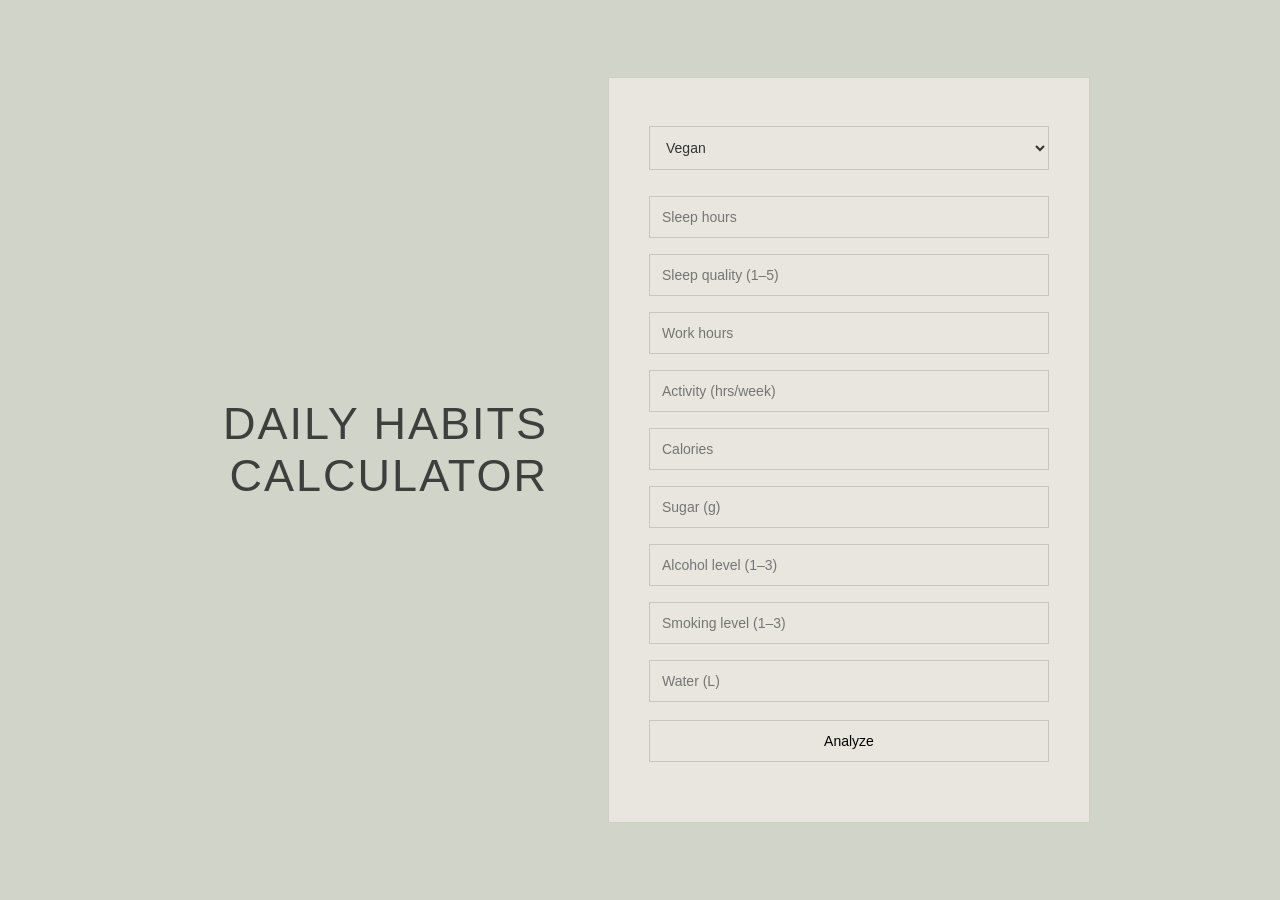
<file: index.html>
<!DOCTYPE html>
<html lang="en">
<head>
    <meta charset="UTF-8">
    <title>Daily Habits Calculator</title>
    <style>
        body {
            margin: 0;
            font-family: 'Segoe UI Light', 'Helvetica Neue', sans-serif;
            background: #d1d4c8;
            display: flex;
            justify-content: center;
            align-items: center;
            min-height: 100vh;
        }

        .wrapper {
            display: flex;
            align-items: center;
            gap: 60px;
            max-width: 900px;
            padding: 20px;
        }

        .left {
            font-family: 'Segoe UI', sans-serif;
            font-weight: 300;
            letter-spacing: 2px;
            font-size: 45px;
            color: #3e3e3e;
            text-align: right;
        }

        .panel {
            background: #e9e6df;
            padding: 40px;
            width: 400px;
            border: 1px solid #d1ccc4;
        }

        /* Updated CSS for Inputs, Select, and Buttons */
        input, select {
            width: 100%;
            padding: 12px;
            margin: 8px 0;
            border: 1px solid #c9c5bd;
            /* Set background to the requested color */
            background: #e9e6df; 
            box-sizing: border-box;
            font-size: 14px;
            color: #333; /* Added text color for better readability */
        }

        button {
            width: 100%;
            padding: 12px;
            margin-top: 10px;
            border: 1px solid #c9c5bd;
            /* Set background to the requested color */
            background: #e9e6df; 
            cursor: pointer;
            font-size: 14px;
            transition: background 0.3s;
        }
        
        /* Ensure the hover state maintains the look */
        button:hover { background: #e9e6df; }

        .more { display: none; padding: 10px; font-size: 13px; color: #444; border-top: 1px solid #d1ccc4; margin-top: 5px; }
        .toggle-btn { background: none; border: none; color: #666; text-decoration: underline; cursor: pointer; font-size: 12px; padding: 0; }
        
        #error { color: #a94442; font-size: 12px; margin-bottom: 10px; }
    </style>
</head>

<body>

<div class="wrapper">

<div class="left">DAILY HABITS CALCULATOR</div>
    <div class="right">
    <div class="panel">
        <select id="diet">
            <option value="vegan">Vegan</option>
            <option value="vegetarian">Vegetarian</option>
            <option value="keto">Keto</option>
            <option value="omni">Omnivore</option>
        </select>

<!-- ✅ error message moved to correct place -->
        <div id="error" style="color:red; font-size:12px;"></div>

        <input id="sleep" type="number" min="0" max="24" placeholder="Sleep hours">
        <input id="quality" type="number" min="1" max="5" placeholder="Sleep quality (1–5)">
        <input id="work" type="number" min="0" max="24" placeholder="Work hours">
        <input id="activity" type="number" min="0" max="168" placeholder="Activity (hrs/week)">
        <input id="calories" type="number" min="0" max="5000" placeholder="Calories">
        <input id="sugar" type="number" min="0" max="500" placeholder="Sugar (g)">
        <input id="alcohol" type="number" min="1" max="3" placeholder="Alcohol level (1–3)">
        <input id="smoking" type="number" min="1" max="3" placeholder="Smoking level (1–3)">
        <input id="water" type="number" min="0" max="5" step="0.1" placeholder="Water (L)">

        <button onclick="analyze()">Analyze</button>
        <div id="output" style="margin-top: 20px;"></div>

</div>


</div>

</div>

<script>

const dietData = {
vegan:{sleep:7.3,quality:2.8,work:7.8,activity:3.5,calories:2000,sugar:55,alcohol:1.5,smoking:1.2,water:2.5},
vegetarian:{sleep:7.1,quality:2.6,work:8.0,activity:3.2,calories:2100,sugar:58,alcohol:1.8,smoking:1.5,water:2.2},
keto:{sleep:6.8,quality:2.4,work:8.2,activity:2.9,calories:2300,sugar:30,alcohol:2.2,smoking:2.1,water:2.0},
omni:{sleep:7.0,quality:2.5,work:8.0,activity:3.0,calories:2200,sugar:60,alcohol:2.0,smoking:2.0,water:2.0}
};

function toggle(id){
let el = document.getElementById(id);
if(el){
    el.style.display = el.style.display === "block" ? "none" : "block";
}
}

function getVal(id){
    let val = parseFloat(document.getElementById(id).value);
    return isNaN(val) ? null : val;
}

function analyze(){

let errorDiv = document.getElementById("error");
errorDiv.innerText = "";

// clear old output (prevents duplicate IDs issue)
let outputDiv = document.getElementById("output");
outputDiv.innerHTML = "";

let dietVal = document.getElementById("diet").value;
let avg = dietData[dietVal];
let name = dietVal.charAt(0).toUpperCase()+dietVal.slice(1);

function diff(val, avgVal, unit=""){
    let d = val - avgVal;
    let sign = d > 0 ? "+" : "";
    return `Difference vs ${name}: ${sign}${d.toFixed(1)} ${unit}`;
}

let sleep = getVal("sleep");
let quality = getVal("quality");
let work = getVal("work");
let activity = getVal("activity");
let calories = getVal("calories");
let sugar = getVal("sugar");
let alcohol = getVal("alcohol");
let smoking = getVal("smoking");
let water = getVal("water");

let inputs = {sleep, quality, work, activity, calories, sugar, alcohol, smoking, water};

let limits = {
    sleep: [1, 24],
    quality: [1, 5],
    work: [1, 24],
    activity: [1, 168],
    calories: [0, 5000],
    sugar: [0, 500],
    alcohol: [1, 3],
    smoking: [1, 3],
    water: [0, 5]
};

for (let key in inputs){
    let val = inputs[key];
    let [min, max] = limits[key];

    if (val === null){
        errorDiv.innerText = `Please fill in all fields.`;
        return;
    }

    if (val < min || val > max){
        errorDiv.innerText = `${key} must be between ${min} and ${max}.`;
        return;
    }
}


// helper to generate unique IDs
let id = 0;
function uid(){
    return "sec" + (id++);
}

function section(title, content){
    let sid = uid();
    return `
    <div style="margin-bottom:10px;">
        <b>${title}</b>
        <button onclick="toggle('${sid}')">See More</button>
        <div id="${sid}" class="more">${content}</div>
    </div>
    `;
}

/* -------- SLEEP -------- */
let sleepMsg = sleep >=7 ? "You are getting more sleep on average. Please take note of the following suggestions: Avoid long naps during the day, exercise regularly but not close to bedtime, and consult a healthcare provider if you have trouble sleeping or feel tired during the day.":
sleep <7 ? "You are getting less sleep on average. Please take note of the following suggestions: Make a routine of sleeping at the same time, keep the bedroom quiet and relaxing at a comfortable temperature, and avoid electronics, large meals, alcohol and caffeine before bedtime." :
"Ideal amount of sleep." ;

outputDiv.innerHTML += section(
`Sleep (${sleep} hrs)`,
`${sleepMsg}<br>${diff(sleep, avg.sleep, "hrs")}`
);

/* -------- QUALITY -------- */
let qMsg =
quality > avg.quality ? `Your sleep quality is better than the average amongst your diet. Keep it up!` :
quality < avg.quality ? `Your sleep quality is worse than the average amongst your diet. Consider researching and consulting with a doctor if your symptoms align with insomnia, restless legs syndrome, narcolepsy, and sleep apnea.` :
`Your sleep quality is equal to the average amongst your diet.`;

outputDiv.innerHTML += section(
"Sleep Quality",
`${qMsg}<br>${diff(quality, avg.quality)}`
);

/* -------- WORK -------- */
let wMsg =
work > avg.work ? `You work more than the average person amongst your diet. Getting less sleep because of work hours can lead to fatigue, which can translate into other physical ailments such as mental disorders, insulin resistance, immunocompromisation, and overeating. ` :
work < avg.work ? `You work less than the average person amongst your diet.` :
`You work at an average level.`;

outputDiv.innerHTML += section(
"Work Hours",
`${wMsg}<br>${diff(work, avg.work, "hrs")}`
);
/* -------- ACTIVITY -------- */
// fixed: weekly hours logic
let aMsg =
activity >=2.5 ? "You get the recommended amount of exercise as recommended. Keep up the good work!" :
"You get exercise less often than what is recommended. You may increase the risk of developing cardiovascular disease, type 2 diabetes and metabolic syndrome, infectious diseases, and some cancers.";

outputDiv.innerHTML += section(
"Physical Activity",
`${aMsg}<br>${diff(activity, avg.activity, "hrs/week")}`
);

/* -------- CALORIES -------- */
let cMsg =
calories>=1600 && calories<=3000 ? "While caloric intake is not a simple calculation and varies by individual, your intake is within a reasonable range." :
calories>3000 ? "While caloric intake is not a simple calculation and varies by individual, your intake is above a reasonable range. Consider consulting with a healthcare provider to determine your ideal caloric intake." :
"While caloric intake is not a simple calculation and varies by individual, your intake is below a reasonable range. Consider consulting with a healthcare provider to determine your ideal caloric intake.";

outputDiv.innerHTML += section(
"Calories",
`${cMsg}<br>${diff(calories, avg.calories, "kcal")}`
);

/* -------- SUGAR -------- */
let sugMsg = sugar>=50 ? "You fall above the maximum recommended sugar intake per day. Consider lowering your consumption of sugar-sweetened beverages, processed foods, or desserts. Also consider replacing artificial sugars with natural sugars, which can be found in milk, fruits, and vegetables.":
"You fall below the maximum recommended sugar intake per day. Continue to monitor your sugar consumption and aim to maintain a balanced diet.";

outputDiv.innerHTML += section(
"Sugar",
`${sugMsg}<br>${diff(sugar, avg.sugar, "g")}`
);
/* -------- ALCOHOL -------- */
let alcMsg =
alcohol===1 ? "You are consuming the ideal amount of alcohol for optimal health, which is none. " :
alcohol===2 ? "You are consuming more alcohol than what is recommended, which can still increase the risk of certain cancers. Even drinking in moderation should be done with caution." :
"You are consuming significantly more alcohol than what is recommended, which puts you at a heightened risk for chronic disease, certain cancers, or worse. ";

outputDiv.innerHTML += section(
"Alcohol",
`${alcMsg}<br>${diff(alcohol, avg.alcohol)}`
);
/* -------- SMOKING -------- */
let smMsg =
smoking===1 ? " You are smoking at the ideal amount for optimal health, which is not at all. " :
smoking===2 ? "You are smoking more than what is recommended, which can still increase the risk of numerous diseases and reduce health. Even smoking in moderation should be done with caution. " :
"You are smoking significantly more than what is recommended, which puts you at a heightened risk for heart disease, stroke, certain cancers, reproductive health effects, or worse. ";

outputDiv.innerHTML += section(
"Smoking",
`${smMsg}<br>${diff(smoking, avg.smoking)}`
);
/* -------- WATER -------- */
let wtrMsg =
water<2 ? "You are drinking less water than what is recommended daily. Consider drinking more water and carrying a water bottle with you to prevent dehydration, which can cause chronic issues and hospitalization. " :
water<=3 ? "You are drinking the recommended water intake daily. " :
"You are drinking more water than what is recommended daily. Drinking too much water can lead to hyponatremia, a condition associated with many negative symptoms that can become as serious as seizures and coma.";

outputDiv.innerHTML += section(
"Water",
`${wtrMsg}<br>${diff(water, avg.water, "L")}`
);

}

</script>

</body>
</html>
</file>
